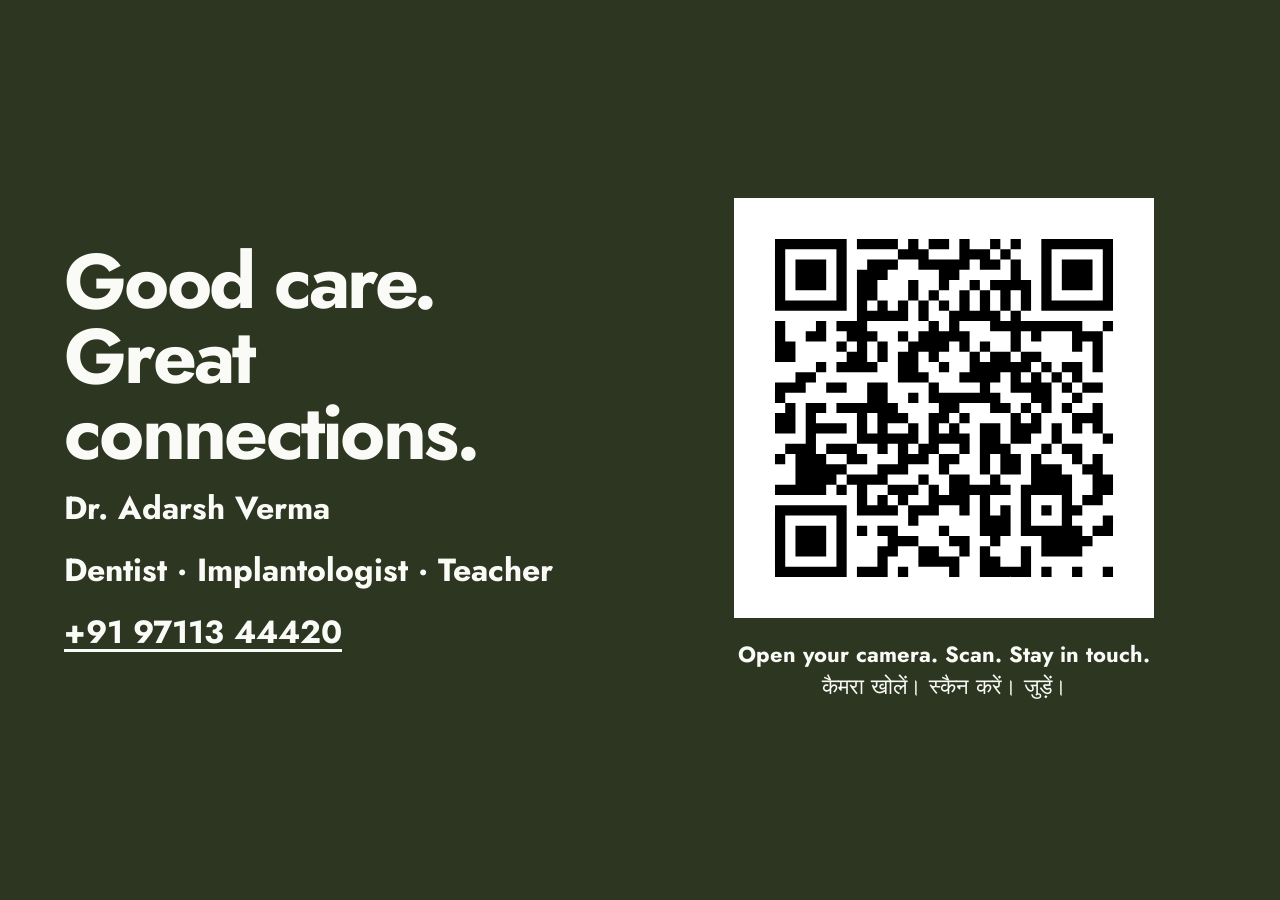
<file: slate.html>
<!doctype html><html lang="en"><meta charset="utf-8"><meta name="viewport" content="width=device-width,initial-scale=1"><title>Stay connected · Dr. Adarsh Verma</title><link rel="stylesheet" href="style.css"><style>body{margin:0;padding:5vw;min-height:100svh;display:grid;align-items:center;grid-template-columns:1fr 1fr;gap:5vw;background:var(--olive);color:var(--paper)}h1{font-size:clamp(40px,6vw,90px)}p{font-size:clamp(18px,2.5vw,36px)}figure{margin:0;text-align:center}figure img{width:100%;max-width:420px;display:block;margin:auto}figcaption{font-size:22px;padding-top:20px}a{text-decoration:underline;text-underline-offset:6px}@media(max-width:600px){body{grid-template-columns:1fr;gap:35px;padding:30px 25px}h1{font-size:46px}figure img{max-width:270px}}</style><div><h1>Good care.<br>Great connections.</h1><p>Dr. Adarsh Verma</p><p>Dentist · Implantologist · Teacher</p><p><a href="tel:+919711344420">+91 97113 44420</a></p></div><figure><img src="qr.svg" alt="Scan to call, save contact or connect with Dr Adarsh Verma"><figcaption>Open your camera. Scan. Stay in touch.<br><span lang="hi">कैमरा खोलें। स्कैन करें। जुड़ें।</span></figcaption></figure></html>
</file>
<file: style.css>
@font-face{font-family:Jost;src:url(jost.woff2) format('woff2');font-style:normal;font-weight:100 900;font-display:swap}
:root{--bg:#a6b3bc;--ink:#1c1c1c;--sage:#b7c8be;--blush:#d6c4b8;--olive:#2c3620;--paper:#fafaf7;--light:#e3e2da;--ease:cubic-bezier(.23,1,.32,1);font-family:Jost,system-ui,sans-serif;color:var(--ink);background:var(--bg);font-size:17px;color-scheme:light}*{box-sizing:border-box}html{scroll-behavior:smooth;scroll-padding-top:16px}body{margin:0}main{max-width:500px;margin:auto;overflow:hidden}a{color:inherit;text-decoration:none}button,input{font:inherit}button,a{-webkit-tap-highlight-color:transparent;touch-action:manipulation}button{cursor:pointer;color:inherit;border:0}button,a{transition:transform 160ms var(--ease)}button:active,a:active{transform:scale(.975)}:focus-visible{outline:3px solid var(--ink);outline-offset:5px}::selection{background:var(--olive);color:var(--paper)}svg{width:24px;height:24px;fill:none;stroke:currentColor;stroke-width:1.7;stroke-linecap:round;stroke-linejoin:round;flex-shrink:0}header{height:76px;display:flex;align-items:center;justify-content:space-between;padding:0 25px}.brand{font-size:44px;letter-spacing:-.04em;font-weight:600;line-height:1}.brand span{color:var(--olive)}#language{background:var(--paper);min-height:44px;padding:8px 19px;border-radius:30px;font-size:17px;font-weight:500}.portrait-stage{height:247px;position:relative;margin:0 25px;overflow:hidden;background:var(--paper);border-radius:130px 130px 0 0}.portrait{display:block;width:100%;height:100%;object-fit:cover;object-position:50% 21%;mix-blend-mode:multiply;animation:portrait-in 900ms var(--ease) both}.hello{position:absolute;bottom:14px;left:16px;background:var(--paper);padding:6px 13px;border-radius:30px;font-size:16px;font-weight:500}.intro{padding:24px 25px 20px}h1{font-size:clamp(42px,12.3vw,62px);font-weight:600;line-height:.98;letter-spacing:-.035em;margin:0}h2{font-size:34px;font-weight:500;line-height:1.1;letter-spacing:-.03em;margin:0 0 14px}p{line-height:1.5;margin:14px 0 0}.intro p{font-size:17px;margin-top:15px}.contact-actions{padding:0 25px}.action{display:flex;gap:14px;align-items:center;min-height:76px;padding:14px 17px;border-radius:0}.action span:nth-child(2){flex:1}strong{font-weight:600}.action strong{display:block;font-size:18px;line-height:1.25}.action small{display:block;font-size:15px;margin-top:5px;line-height:1.3}.call{background:var(--olive);color:var(--paper)}.whatsapp{background:var(--paper);margin-top:10px}.arrow{font-size:26px;line-height:1}.save{display:flex;justify-content:center;align-items:center;gap:10px;min-height:58px;font-size:17px;font-weight:500}.quiet{font-size:14px;text-align:center;margin:0;padding:0 20px 25px}.connections{background:var(--sage);padding:38px 25px 40px}.connections>p,.teaching>p{margin-top:0}.social-links{margin-top:24px;display:flex;flex-direction:column;gap:10px}.social-links a{display:flex;align-items:center;justify-content:space-between;min-height:77px;padding:13px 17px;background:#cad6ce;font-size:22px}.social-links small{display:block;font-size:15px}.social-links svg{width:27px;height:27px}.google{display:flex;align-items:center;gap:15px;background:var(--paper);padding:18px 17px;margin-top:18px;min-height:86px}.google>span:nth-child(2){flex:1}.google small{font-size:15px;display:block;margin-top:4px}.gmark{font-size:34px;font-weight:600}.teaching{background:var(--blush);padding:38px 25px 40px}details{margin-top:24px;background:#e5d7cd}summary{list-style:none;display:flex;justify-content:space-between;align-items:center;padding:20px 17px;cursor:pointer;font-weight:500;gap:10px;min-height:64px}summary::-webkit-details-marker{display:none}details[open] summary svg{transform:rotate(180deg)}.course-content{padding:0 17px 20px}.course-content>p{margin-top:0}.event{padding-top:22px}.event strong{display:block;font-size:20px;line-height:1.25}.event p{margin:6px 0;font-size:16px}.event small{font-size:15px;display:block}.teaching-link{display:inline-flex;align-items:center;min-height:54px;text-decoration:underline;text-underline-offset:5px;font-weight:500;margin-top:12px}footer{padding:38px 25px 35px;background:var(--olive);color:var(--light)}footer p{margin:0}.share-trigger{display:flex;justify-content:center;align-items:center;gap:12px;background:var(--light);color:var(--olive);width:100%;min-height:60px;font-weight:600;margin:28px 0 20px}.footer-call{display:block;font-size:23px;min-height:48px}footer>small{display:block;font-size:15px}dialog{border:0;padding:0;max-width:500px;width:100%;max-height:94dvh;margin:auto auto 0;background:var(--paper);color:var(--ink);border-radius:25px 25px 0 0;overscroll-behavior:contain}dialog::backdrop{background:#0008}.sheet{padding:20px 25px 30px;overflow:auto;text-align:center}.close{display:block;min-height:44px;background:transparent;margin:0 0 12px auto;padding:0 8px}.sheet h2{font-size:30px}.sheet p{margin:0 0 14px}.sheet img{display:block;width:min(100%,256px);height:auto;margin:auto}.qr-name{display:block;font-size:22px;margin:8px 0}.download-qr{display:flex;justify-content:center;align-items:center;min-height:54px;background:var(--olive);color:var(--paper);font-weight:500;margin-top:18px}.share-actions{display:flex;gap:10px;margin-top:10px}.share-actions button{flex:1;min-height:50px;background:var(--sage);font-weight:500}.copy-fallback{display:block;width:100%;font-size:13px;background:transparent;border:0;padding:14px 0;text-align:center;color:var(--ink)}.slate-link{display:block;text-decoration:underline;text-underline-offset:5px;min-height:44px;padding-top:12px;font-size:15px}#toast{position:fixed;bottom:25px;left:50%;transform:translate(-50%,16px);background:var(--ink);color:var(--paper);padding:13px 20px;border-radius:30px;opacity:0;pointer-events:none;z-index:4;max-width:calc(100% - 32px);text-align:center;transition:opacity 180ms var(--ease),transform 180ms var(--ease)}#toast.visible{opacity:1;transform:translate(-50%,0)}.noscript{padding:20px}html[lang=hi] h1{font-size:46px;line-height:1.16}html[lang=hi] h2{font-size:29px}html[lang=hi] .action strong{font-size:17px}@keyframes portrait-in{from{transform:translateY(12px);opacity:.7}to{transform:translateY(0);opacity:1}}@media(prefers-reduced-motion:reduce){html{scroll-behavior:auto}*,*::before,*::after{animation:none!important;transition:none!important}}@media(min-width:501px){body{padding:20px 0}main{border-radius:25px}dialog{margin:auto;border-radius:25px}}@media(max-width:350px){header{height:68px}.portrait-stage{height:220px}.action{padding:13px;gap:10px}.action strong{font-size:17px}.action small{font-size:14px}h2{font-size:30px}html[lang=hi] h1{font-size:41px}}
</file>
